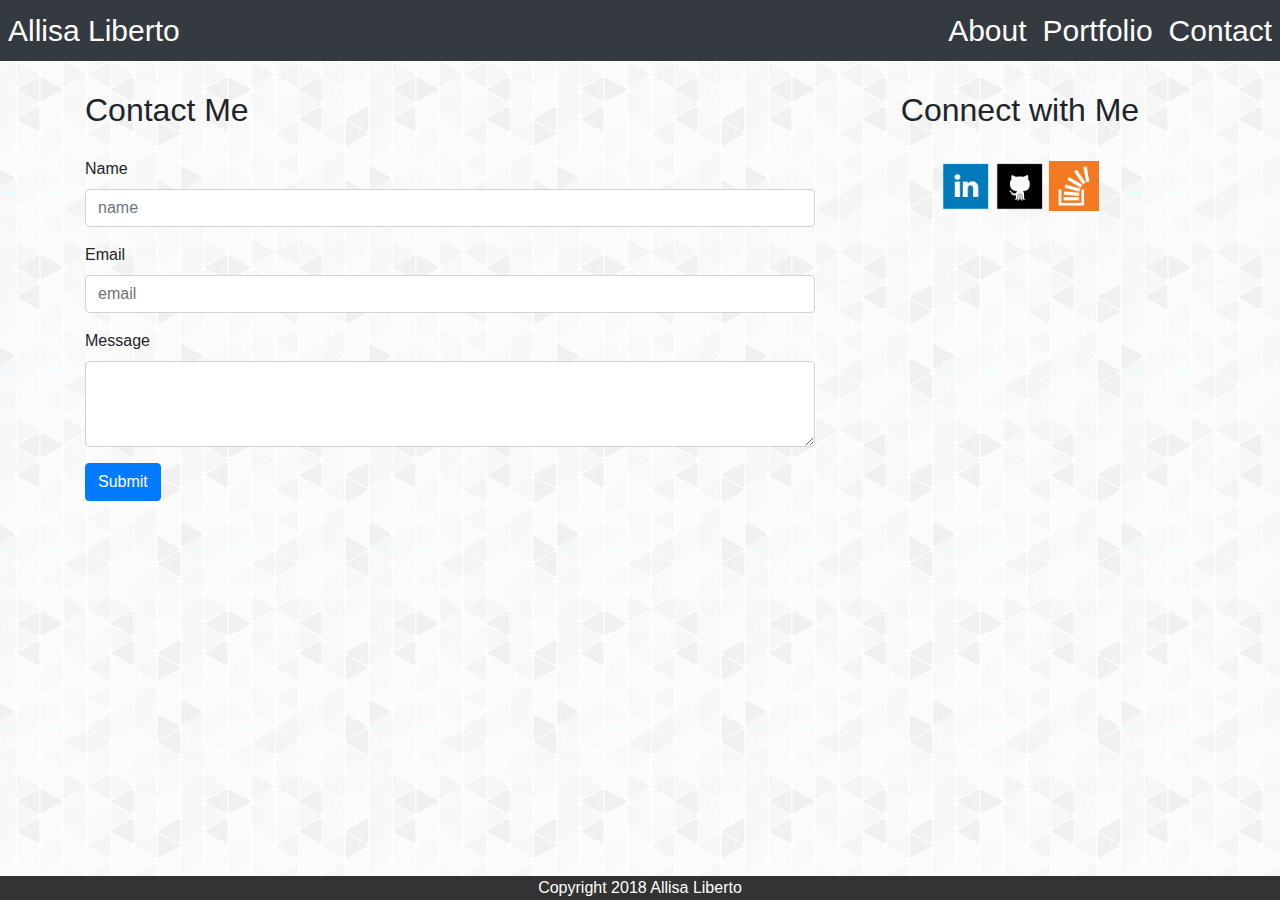
<file: contact.html>
<!DOCTYPE html>
<html lang="en">
<head>
    <meta charset="UTF-8">
    <meta name="viewport" content="width=device-width, initial-scale=1.0">
    <meta http-equiv="X-UA-Compatible" content="ie=edge">
    <link rel="stylesheet" href="https://maxcdn.bootstrapcdn.com/bootstrap/4.0.0/css/bootstrap.min.css" integrity="sha384-Gn5384xqQ1aoWXA+058RXPxPg6fy4IWvTNh0E263XmFcJlSAwiGgFAW/dAiS6JXm" crossorigin="anonymous">
    <link rel="stylesheet" type="text/css" href="./assets/css/style.css">
    <title>Allisa Liberto</title>
</head>
<body>
    <content>
    <nav class="nav-bar">
        <div class="d-flex bg-dark text-white">
                <div class="mr-auto p-2">Allisa Liberto</div>
                <a class="p-2 text-white" href="./portfolio.html">About</a>
                <a class="p-2 text-white" href="./index.html">Portfolio</a>
                <a class="p-2 text-white" href="./contact.html">Contact</a>
              </div>
            </nav>

        <div class="container">
            <div class="row">
                <div class="col">
                            <section>
                            <h2>Contact Me</h2>
                            <form>
                                <div class="form-group">
                                  <label for="inputName">Name</label>
                                  <input type="name" class="form-control" id="inputName" aria-describedby="emailHelp" placeholder="name">
                                </div>
                                <div class="form-group">
                                  <label for="inputEmail">Email</label>
                                  <input type="email" class="form-control" id="inputEmail" placeholder="email">
                                </div>
                                <div class="form-group">
                                    <label for="textArea">Message</label>
                                    <textarea class="form-control" id="exampleFormControlTextarea1" rows="3"></textarea>
                                </div>
                                <button type="submit" class="btn btn-primary">Submit</button>
                              </form>
                        </div>
                

                <div class="col-4"> 
                    <aside>
                    <h2>Connect with Me</h2>
                    <br>
                    <a href="https://linkedin.com/in/allisa-liberto">
                        <img class="connect" src="./assets/images/if_linkedin_square_color_107091.png" alt="linkedin">
                    </a>
                    <a href="https://github.com/All-isa">
                        <img class="connect" src="./assets/images/if_github_square_black_107109.png" alt="github">
                    </a>
                    <a href="https://stackexchange.com/users/12594181/allisa-robb">
                        <img class="connect" src="./assets/images/if_overflow_334695.png" alt="stack overflow">
                    </a>
                    </aside>
                </div>
            </div>
        </content>
            <div class="fixed-bottom">
                    <div id="footer">
                            <footer>
                                    <div class="copyright">Copyright 2018 Allisa Liberto</div>
                            </footer>
            </div>
        </div>
<!--Javascript Below This Line-->
<script src="https://code.jquery.com/jquery-3.2.1.slim.min.js" integrity="sha384-KJ3o2DKtIkvYIK3UENzmM7KCkRr/rE9/Qpg6aAZGJwFDMVNA/GpGFF93hXpG5KkN" crossorigin="anonymous"></script>
<script src="https://cdnjs.cloudflare.com/ajax/libs/popper.js/1.12.9/umd/popper.min.js" integrity="sha384-ApNbgh9B+Y1QKtv3Rn7W3mgPxhU9K/ScQsAP7hUibX39j7fakFPskvXusvfa0b4Q" crossorigin="anonymous"></script>
<script src="https://maxcdn.bootstrapcdn.com/bootstrap/4.0.0/js/bootstrap.min.js" integrity="sha384-JZR6Spejh4U02d8jOt6vLEHfe/JQGiRRSQQxSfFWpi1MquVdAyjUar5+76PVCmYl" crossorigin="anonymous"></script>

</body>
</html>
</file>
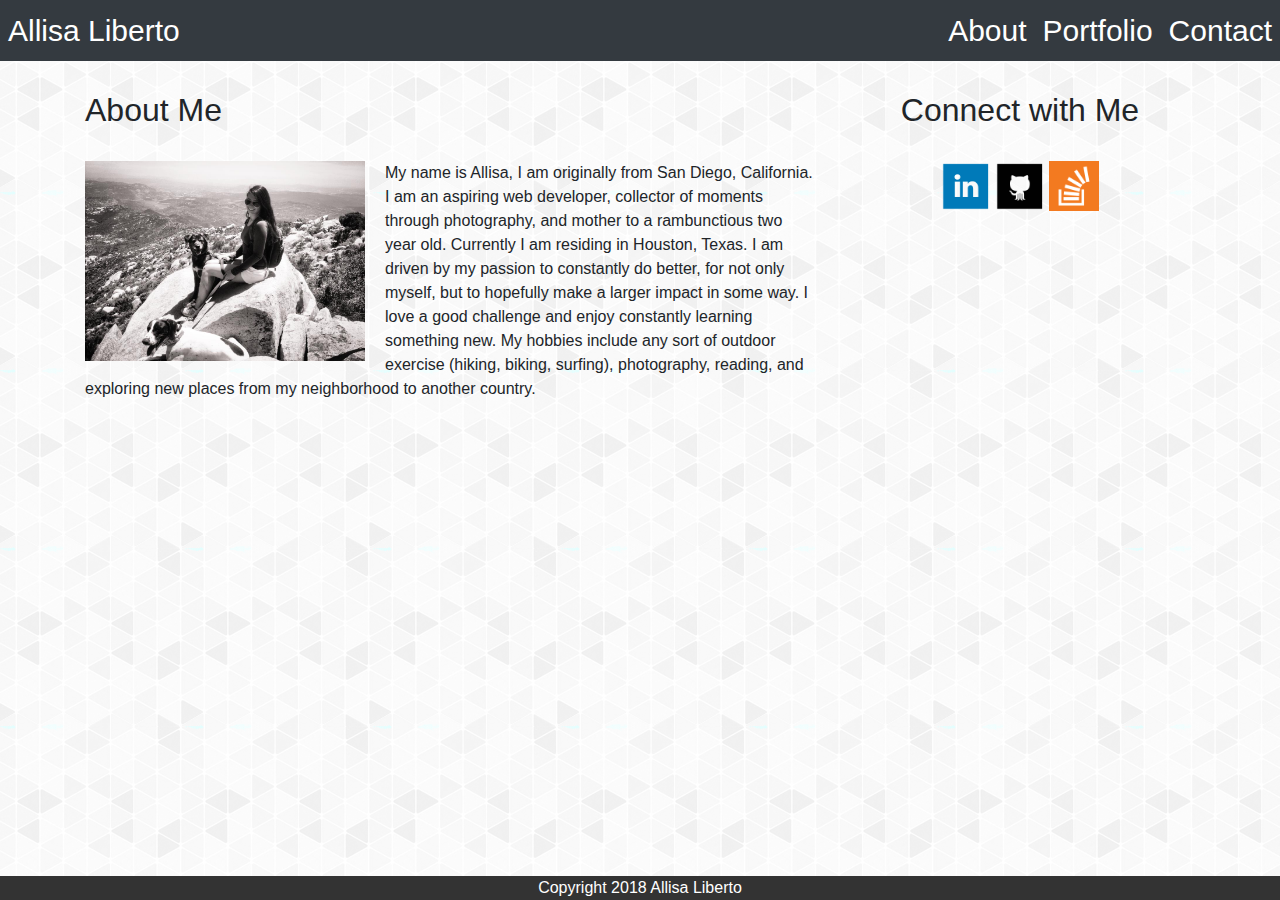
<file: portfolio.html>
<!DOCTYPE html>
<html lang="en">
<head>
    <meta charset="UTF-8">
    <meta name="viewport" content="width=device-width, initial-scale=1.0">
    <meta http-equiv="X-UA-Compatible" content="ie=edge">
    <link rel="stylesheet" href="https://maxcdn.bootstrapcdn.com/bootstrap/4.0.0/css/bootstrap.min.css" integrity="sha384-Gn5384xqQ1aoWXA+058RXPxPg6fy4IWvTNh0E263XmFcJlSAwiGgFAW/dAiS6JXm" crossorigin="anonymous">
    <link rel="stylesheet" type="text/css" href="./assets/css/style.css">
    <title>Allisa Liberto</title>
</head>
<body>
    <content>
    <nav class="nav-bar">
        <div class="d-flex bg-dark text-white">
                <div class="mr-auto p-2">Allisa Liberto</div>
                <a class="p-2 text-white" href="./portfolio.html">About</a>
                <a class="p-2 text-white" href="./index.html">Portfolio</a>
                <a class="p-2 text-white" href="./contact.html">Contact</a>
              </div>
            </nav>

        <div class="container">
            <div class="row">
                <div class="col">
                        <h2>About Me</h2>
                        <br>
                        <img id="facepic" class="float-left" src="./assets/images/5766_10151948420399008_1452387606_n.jpg" alt="Allisa Liberto">
                        <p>My name is Allisa, I am originally from San Diego, California. I am an aspiring web developer, collector of moments through photography, and mother to a rambunctious two year old. Currently I am residing in Houston, Texas. I am driven by my passion to constantly do better, for not only myself, but to hopefully make a larger impact in some way. I love a good challenge and enjoy constantly learning something new. My hobbies include any sort of outdoor exercise (hiking, biking, surfing), photography, reading, and exploring new places from my neighborhood to another country. 
                        </p>
                    </div>

                <div class="col-4"> 
                    <aside>
                    <h2>Connect with Me</h2>
                    <br>
                    <a href="https://linkedin.com/in/allisa-liberto">
                        <img class="connect" src="./assets/images/if_linkedin_square_color_107091.png" alt="linkedin">
                    </a>
                    <a href="https://github.com/All-isa">
                        <img class="connect" src="./assets/images/if_github_square_black_107109.png" alt="github">
                    </a>
                    <a href="https://stackexchange.com/users/12594181/allisa-robb">
                        <img class="connect" src="./assets/images/if_overflow_334695.png" alt="stack overflow">
                    </a>
                    </aside>
                </div>
            </div>
        </content>
            <div class="fixed-bottom">
                    <div id="footer">
                            <footer>
                                    <div class="copyright">Copyright 2018 Allisa Liberto</div>
                            </footer>
            </div>
        </div>
<!--Javascript Below This Line-->
<script src="https://code.jquery.com/jquery-3.2.1.slim.min.js" integrity="sha384-KJ3o2DKtIkvYIK3UENzmM7KCkRr/rE9/Qpg6aAZGJwFDMVNA/GpGFF93hXpG5KkN" crossorigin="anonymous"></script>
<script src="https://cdnjs.cloudflare.com/ajax/libs/popper.js/1.12.9/umd/popper.min.js" integrity="sha384-ApNbgh9B+Y1QKtv3Rn7W3mgPxhU9K/ScQsAP7hUibX39j7fakFPskvXusvfa0b4Q" crossorigin="anonymous"></script>
<script src="https://maxcdn.bootstrapcdn.com/bootstrap/4.0.0/js/bootstrap.min.js" integrity="sha384-JZR6Spejh4U02d8jOt6vLEHfe/JQGiRRSQQxSfFWpi1MquVdAyjUar5+76PVCmYl" crossorigin="anonymous"></script>

</body>
</html>
</file>
<file: assets/css/style.css>
body {
    background-image: url(../images/gplaypattern.png);
    margin: auto;
}

content {
    max-width: 960px;
}

#facepic {
    width: 300px;
    height: 200px;
    padding-right:20px;
}

.connect {
    height:50px;
    width:50px;
}

aside {
    text-align: center;

}

#footer {
    text-align: center;
    background:#333;
    color:white;
}

.nav-bar {
    padding-bottom:30px;
    font-size:30px;
}

.container2 { 
    position: relative;
    float: left;
    max-width: 650px;
    margin:20px;
    text-align: center;
    color: white;
}

.projects {
    position: absolute;
    bottom: 50px;
    text-align: center;
    background: navy;
    width: 36%;
}

form {
    padding-top:20px;
}
</file>
